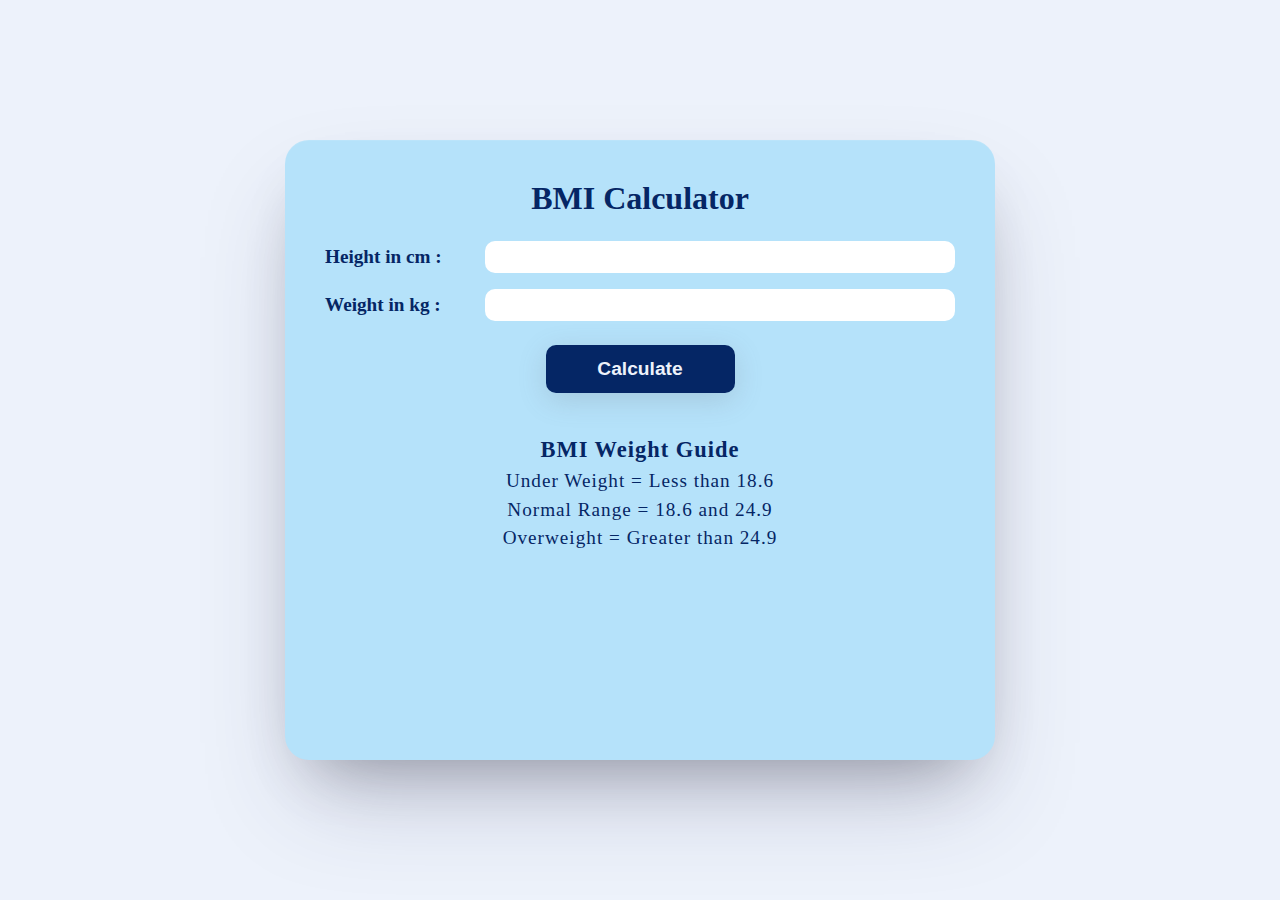
<file: BMI Calculator/index.html>
<!DOCTYPE html>
<html lang="en">
<head>
    <meta charset="UTF-8">
    <meta name="viewport" content="width=device-width, initial-scale=1.0">
    <title>BMI Calculator</title>
    <link rel="icon" href="logo.png">
    <link rel="stylesheet" href="style.css">
</head>
<body>
    <!-- Body Mass Index -->

    <div class="container">
        <h1>BMI Calculator</h1>
        <form>
            <div class="box">
                <label for="height">Height in cm : </label>
                <input type="text" id="height">
            </div>

            <div class="box">
                <label for="weight">Weight in kg : </label>
                <input type="text" id="weight">
            </div>

            <button>Calculate</button>
        </form>

        <div id="rst1" style="display: none;"></div>

        <div class="guide">
            <h3>BMI Weight Guide</h3>
            <p>Under Weight = Less than 18.6</p>
            <p>Normal Range = 18.6 and 24.9</p>
            <p>Overweight = Greater than 24.9</p>
        </div>
         
    </div>
    <script src="app.js"></script>
</body>
</html>
</file>
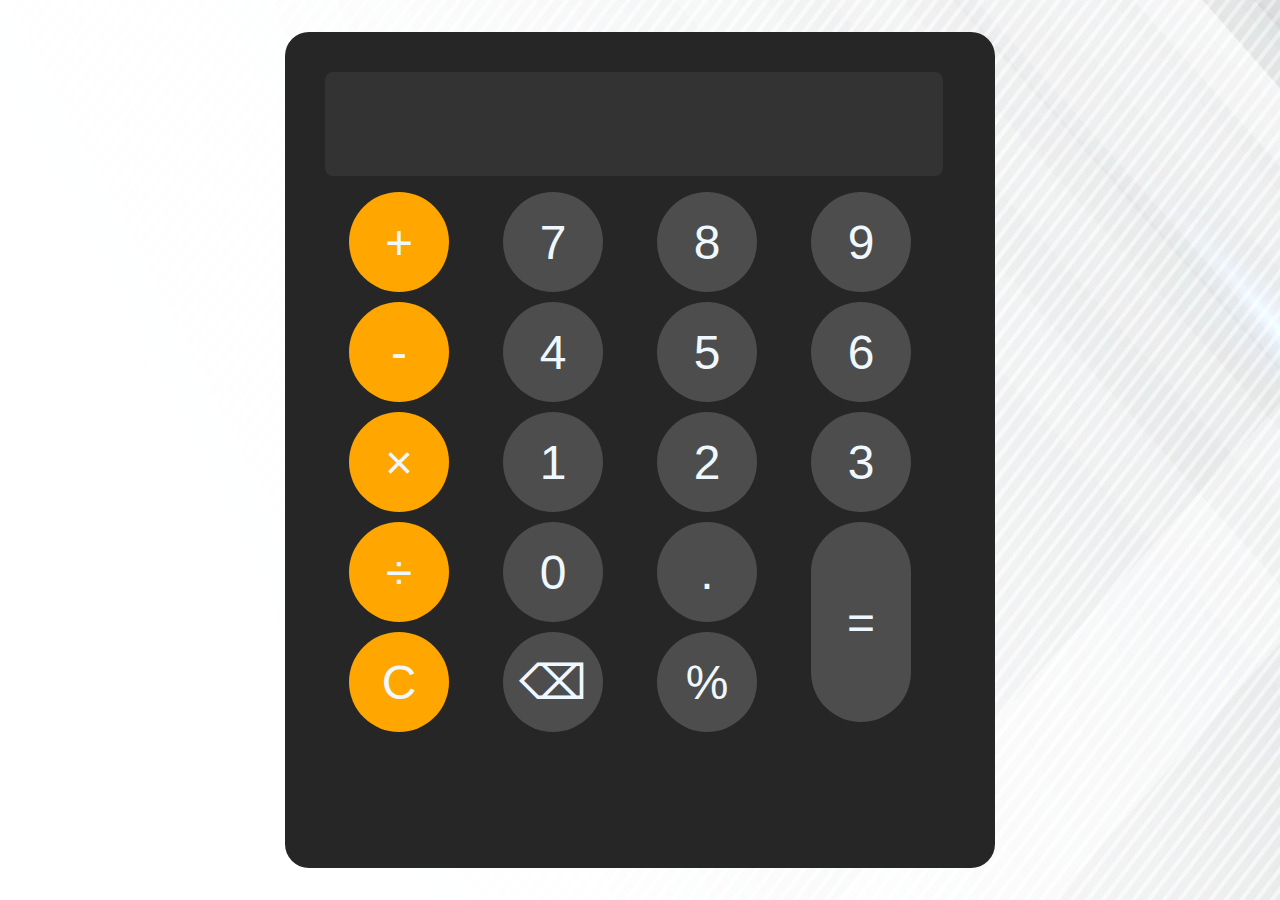
<file: Calculator/index.html>
<!DOCTYPE html>
<html lang="en">
<head>
    <meta charset="UTF-8">
    <meta name="viewport" content="width=device-width, initial-scale=1.0">
    <title>Calculator</title>
    <link rel="icon" href="calculator-icon-1.png">
    <link rel="stylesheet" href="style.css">
</head>
<body>
    <div class="container">
        <input id="userInput" readonly>
        <div class="main">
            <button onclick="appendToDisplay('+')" class="operator-btn">+</button>
            <button onclick="appendToDisplay('7')">7</button>
            <button onclick="appendToDisplay('8')">8</button>
            <button onclick="appendToDisplay('9')">9</button>
            <button onclick="appendToDisplay('-')" class="operator-btn">-</button>
            <button onclick="appendToDisplay('4')">4</button>
            <button onclick="appendToDisplay('5')">5</button>
            <button onclick="appendToDisplay('6')">6</button>
            <button onclick="appendToDisplay('*')" class="operator-btn">×</button>
            <button onclick="appendToDisplay('1')">1</button>
            <button onclick="appendToDisplay('2')">2</button>
            <button onclick="appendToDisplay('3')">3</button>
            <button onclick="appendToDisplay('/')" class="operator-btn">÷</button>
            <button onclick="appendToDisplay('0')">0</button>
            <button onclick="appendToDisplay('.')">.</button>
            <button onclick="calculate()" class="equal">=</button>
            <button onclick="clearDisplay()" class="operator-btn">C</button>
            <button onclick="removeElement()">&#x232B</button>
            <button onclick="appendToDisplay('%')">%</button>
        </div>
    </div>
    <script src="app.js"></script>
</body>
</html>
</file>
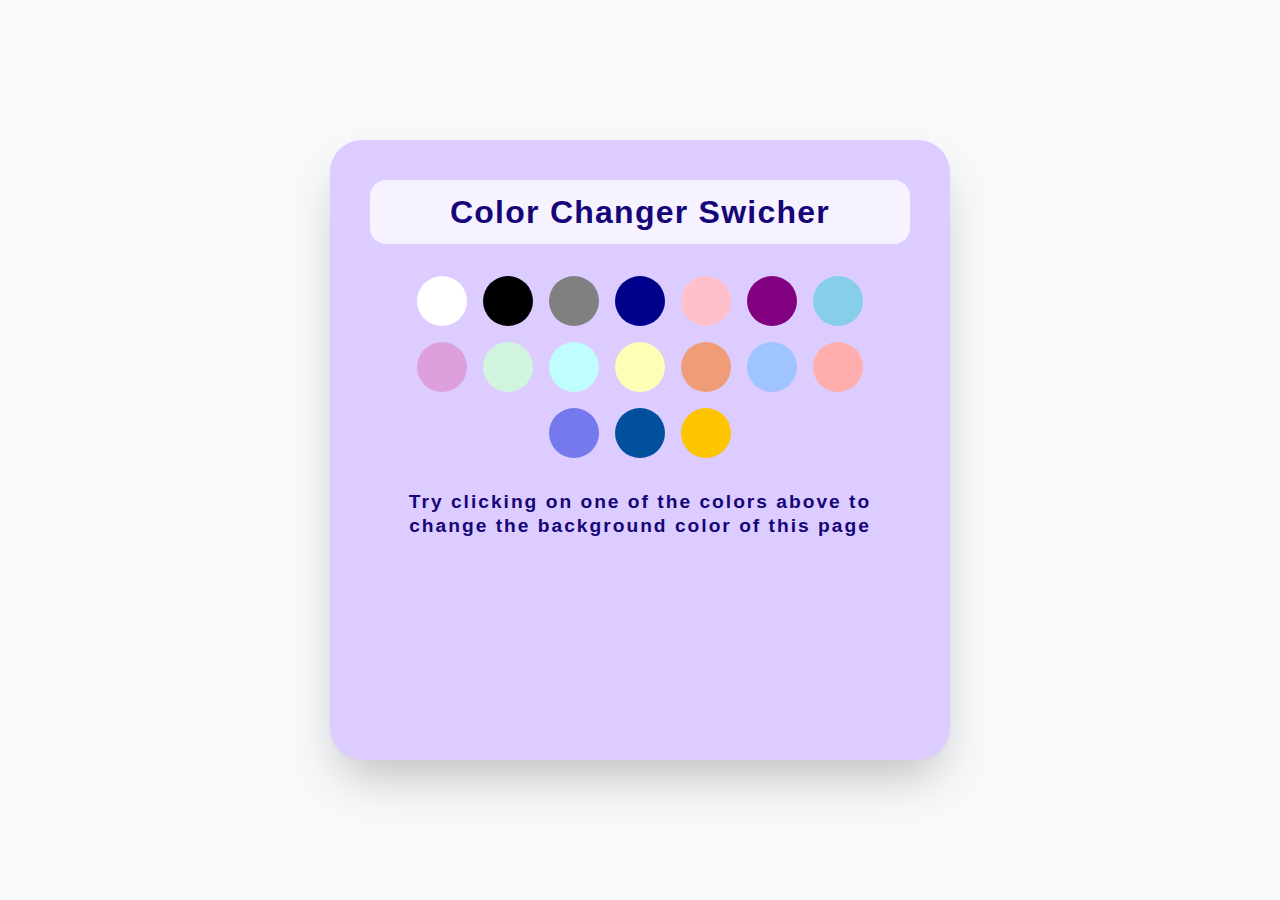
<file: Color Changer/index.html>
<!DOCTYPE html>
<html lang="en">
<head>
    <meta charset="UTF-8">
    <meta name="viewport" content="width=device-width, initial-scale=1.0">
    <title>Color Changer</title>
    <link rel="icon" href="logo.jpg">
    <link rel="stylesheet" href="style.css">
</head>
<body>
    <div class="container">
        <h1>Color Changer Swicher</h1>
        <div class="main">
            <button class="btn" id="white"></button>
            <button class="btn" id="black"></button>
            <button class="btn" id="gray"></button>
            <button class="btn" id="darkblue"></button>
            <button class="btn" id="pink"></button>
            <button class="btn" id="purple"></button>
            <button class="btn" id="skyblue"></button>
            <button class="btn" id="plum"></button>
            <button class="btn" id="d0f4de"></button>
            <button class="btn" id="c0fdff"></button>
            <button class="btn" id="fdffb6"></button>
            <button class="btn" id="f19c79"></button>
            <button class="btn" id="a0c4ff"></button>
            <button class="btn" id="ffadad"></button>
            <button class="btn" id="dvoilete"></button>
            <!-- <button class="btn" id="ffc6ff"></button> -->
            <button class="btn" id="dgreen"></button>
            <button class="btn" id="fdc500"></button>
            
        </div>
        <p>Try clicking on one of the colors above to change the background color of this page</p>
    </div>
    <script src="app.js"></script>
</body>
</html>
</file>
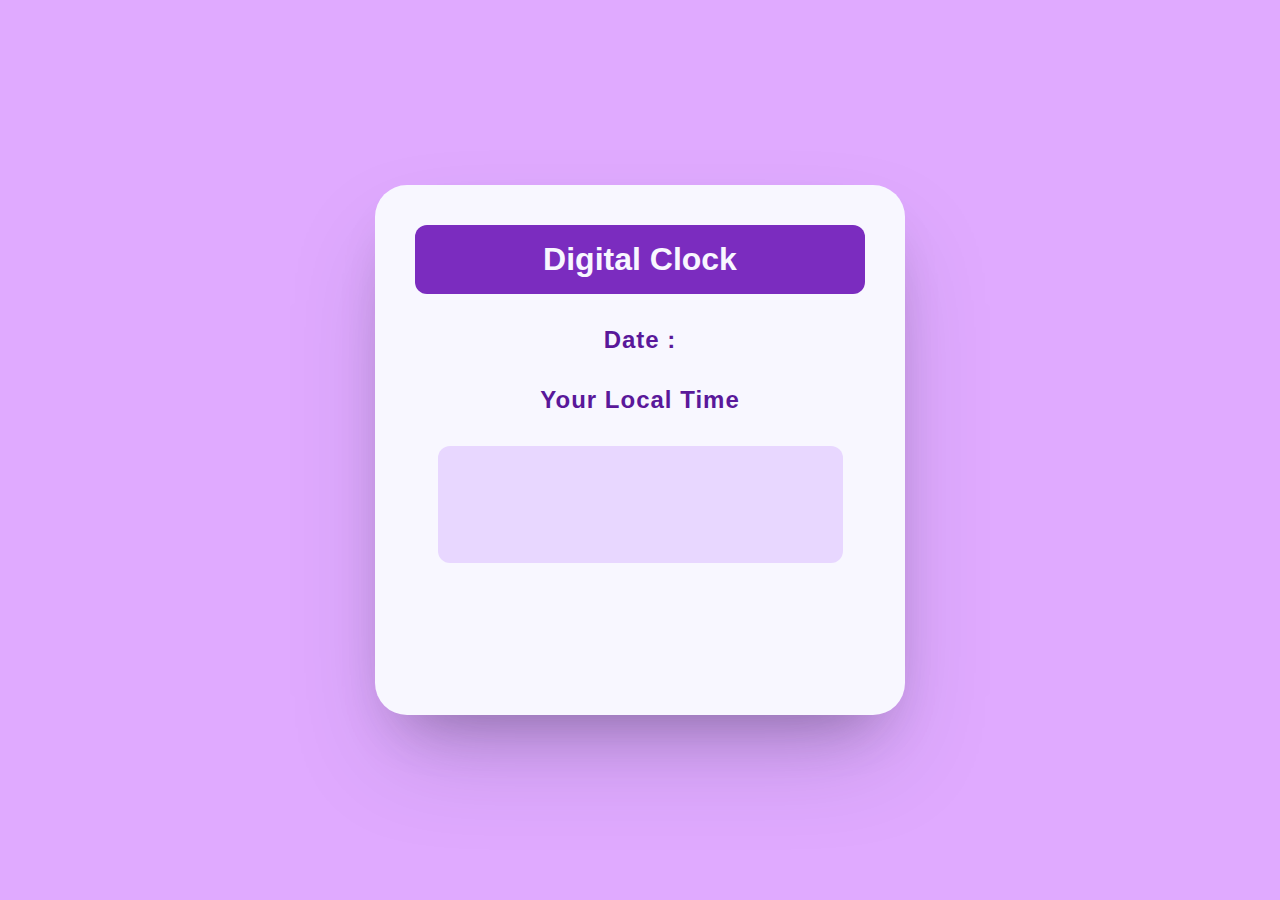
<file: Digital Clock/index.html>
<!DOCTYPE html>
<html lang="en">
<head>
    <meta charset="UTF-8">
    <meta name="viewport" content="width=device-width, initial-scale=1.0">
    <title>Digital Clock</title>
    <link rel="icon" href="logo.webp">
    <link rel="stylesheet" href="style.css">
</head>
<body>
    <div class="container">
        <h1>Digital Clock</h1>
        <p>Date : <span id="day"></span></p>
        <p>Your Local Time</p>
        <div id="clock"></div>
    </div>
    <script src="app.js"></script>
</body>
</html>
</file>
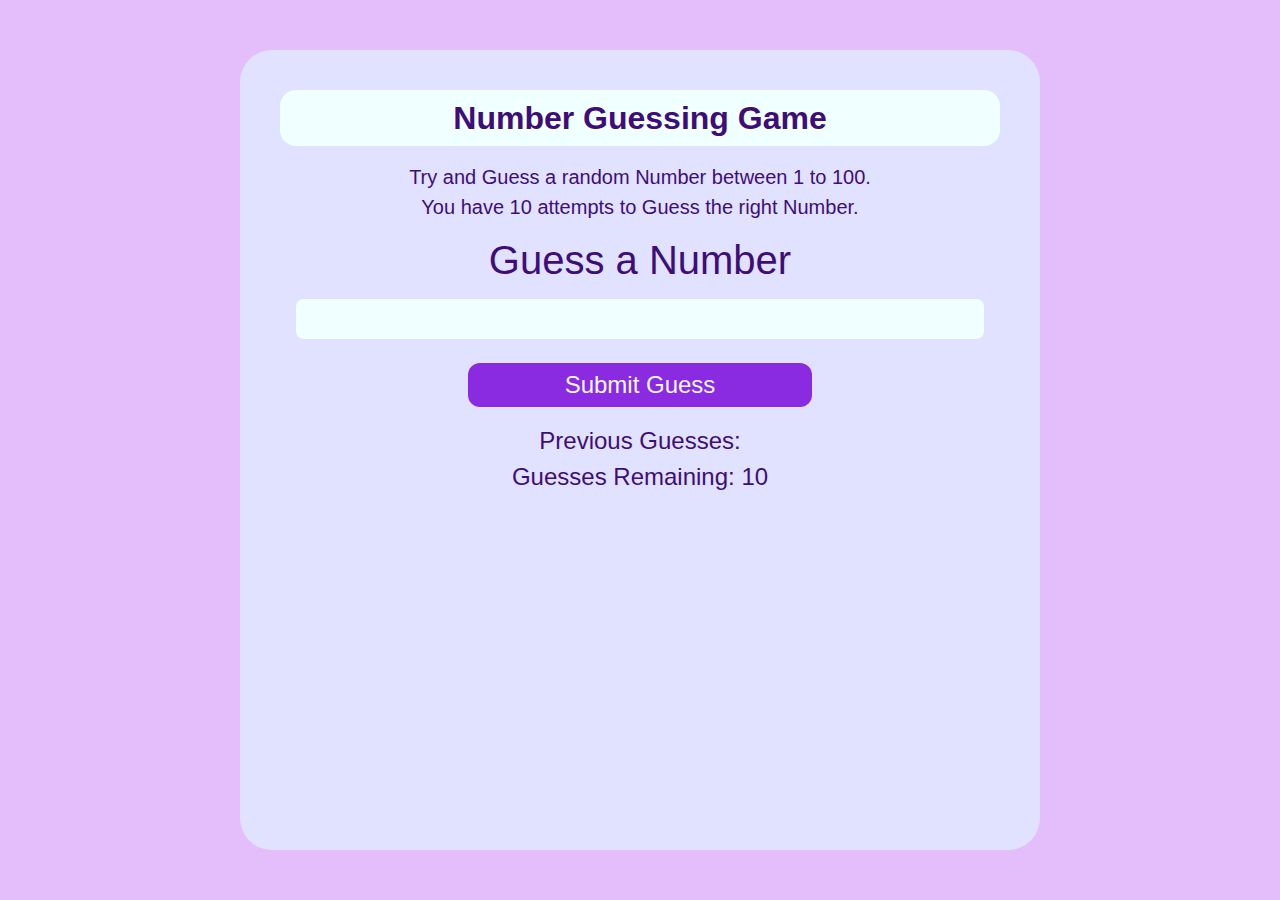
<file: Guess the Number Game/index.html>
<!DOCTYPE html>
<html lang="en">
<head>
    <meta charset="UTF-8">
    <meta name="viewport" content="width=device-width, initial-scale=1.0">
    <title>Guess the Number Game</title>
    <link rel="stylesheet" href="style.css">
    <link rel="icon" href="logo.webp">
</head>
<body>
    <div class="container">
        <h1>Number Guessing Game</h1>
        <p>Try and Guess a random Number between 1 to 100.</p>
        <p>You have 10 attempts to Guess the right Number.</p>
        
        <form>
            <label for="userInput" id="guess">Guess a Number</label>
            <input type="text" class="num" id="userInput">
            <input type="submit" value="Submit Guess" class="sbt" id="subt">
        </form>
        
        <div class="resultPara">
            <p>Previous Guesses: <span class="guesses"></span></p>
            <p>Guesses Remaining: <span class="lastResult">10</span></p>
            <p class="lowOrHigh"></p>
        </div>
    </div>
    <script src="app.js"></script>
</body>
</html>
</file>
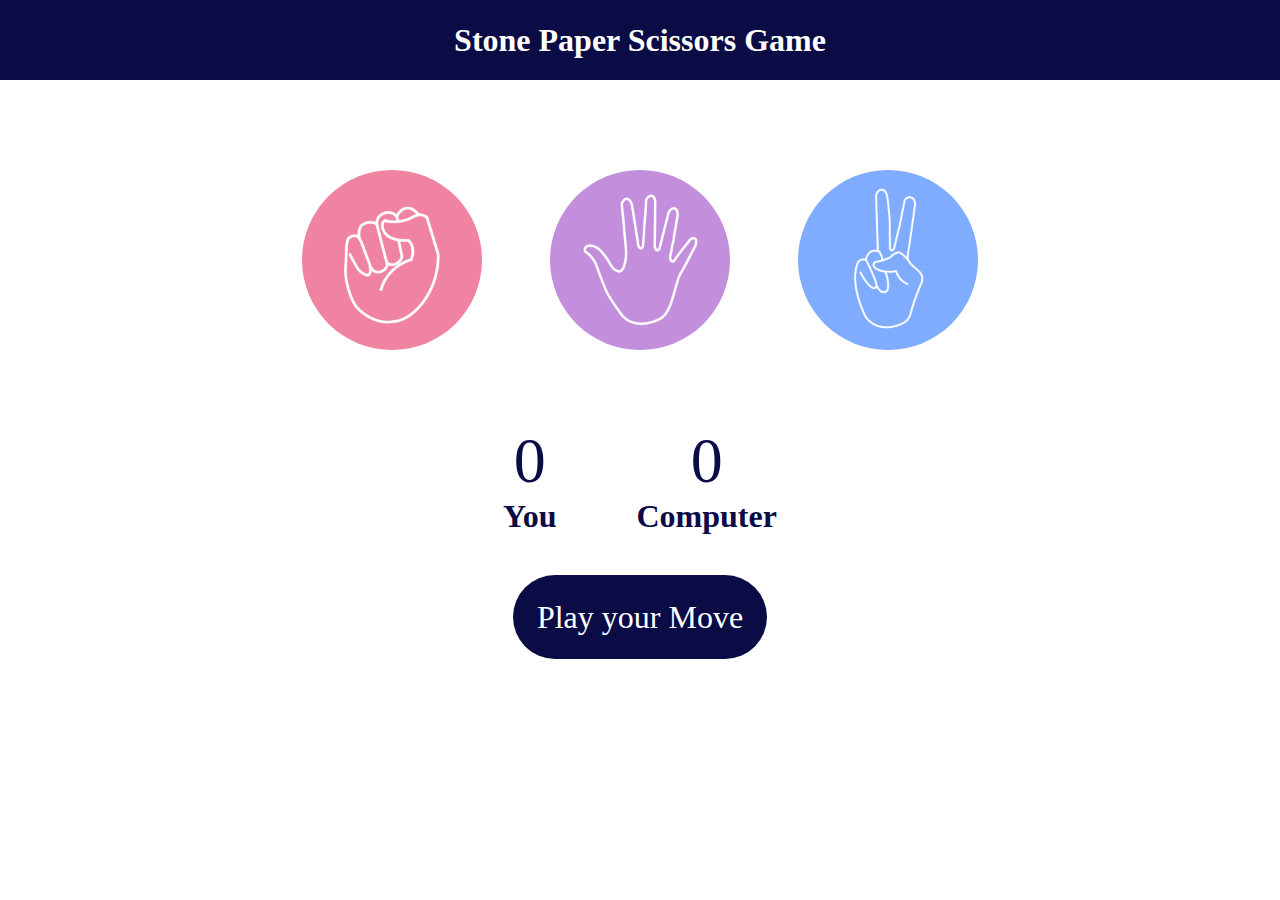
<file: Stone Paper Scissor Game/index.html>
<!DOCTYPE html>
<html lang="en">
<head>
    <meta charset="UTF-8">
    <meta name="viewport" content="width=device-width, initial-scale=1.0">
    <title>Stone Paper Scissors Game</title>
    <link rel="icon" href="images/Logo.png">
    <link rel="stylesheet" href="style.css">
</head>
<body>
    <h1>Stone Paper Scissors Game</h1>

    <div class="choices">
        <div class="choice" id="stone">
            <img src="images/rock.png" alt="Stone Image">
        </div>
        <div class="choice" id="paper">
            <img src="images/paper.png" alt="Paper Image">
        </div>
        <div class="choice" id="scissors">
            <img src="images/scissors.png" alt="Scissors Image">
        </div>
    </div>

    <div class="score-board">
        <div class="score">
            <p id="user-score">0</p>
            <p class="player">You</p>
        </div>
        <div class="score">
            <p id="comp-score">0</p>
            <p class="player">Computer</p>
        </div>
    </div>

    <div class="msg-container">
        <p id="msg">Play your Move</p>
    </div>
    <script src="app.js"></script>
</body>
</html>
</file>
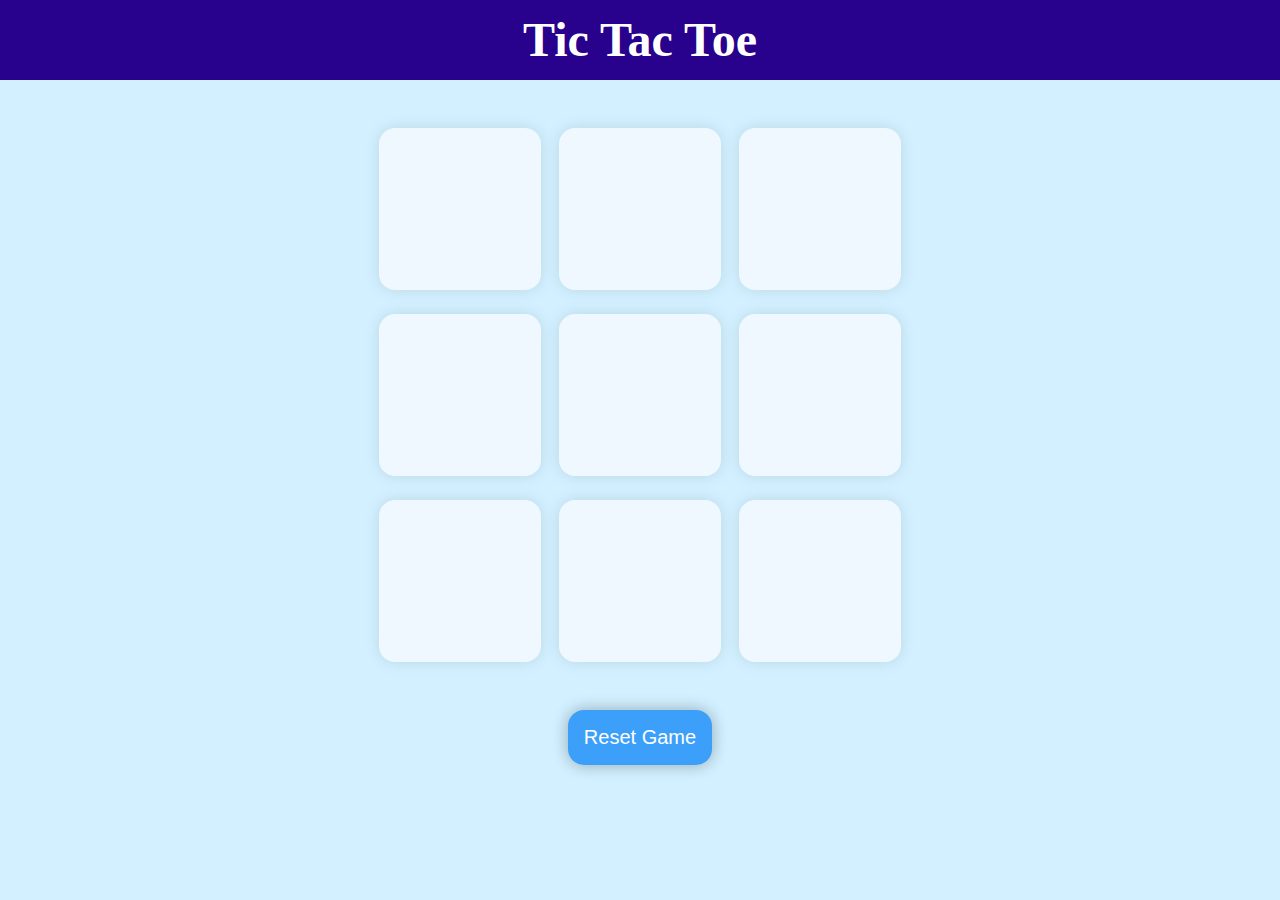
<file: Tic Tac Toe Game/index.html>
<!DOCTYPE html>
<html lang="en">
<head>
    <meta charset="UTF-8">
    <meta name="viewport" content="width=device-width, initial-scale=1.0">
    <title>Tic Tac Toe</title>
    <link rel="icon" href="logo.png">
    <link rel="stylesheet" href="style.css">
</head>
<body>
    <h1>Tic Tac Toe</h1>
    <div class="msg-container hide">
        <p id="msg">Winner!</p>
        <button id="newGame-btn">New Game</button>
    </div>
    <div class="container">
        <div class="game">
            <button class="box"></botton>
            <button class="box"></botton>
            <button class="box"></botton>
            <button class="box"></botton>
            <button class="box"></botton>                
            <button class="box"></botton>
            <button class="box"></botton>                    
            <button class="box"></botton>
            <button class="box"></botton>
        </div>
    </div>
    <button id="reset-btn">Reset Game</button>
    <script src="app.js"></script>
</body>
</html>
</file>
<file: BMI Calculator/style.css>
* {
    margin: 0;
    padding: 0;
}

body {
    display: flex;
    justify-content: center;
    align-items: center;
    min-height: 100vh;
    background-color: #edf2fb;
    color: #052665;
}
.container {
    width: 70vh;
    height: 60vh;
    background-color: #b5e2fa;
    box-shadow: rgba(255, 255, 255, 0.1) 0px 1px 1px 0px inset, rgba(50, 50, 93, 0.25) 0px 50px 100px -20px, rgba(0, 0, 0, 0.3) 0px 30px 60px -30px;
    padding: 2.5rem;
    border-radius: 1.5rem;
}

h1 {
    text-align: center;
}

form {
    margin-top: 1rem;
}

.box {
    display: flex;
    justify-content: space-between;
    align-items: center;
}

form label {
    font-size: 1.2rem;
    font-weight: bold;
}

form input {
    width: 72%;
    height: 2rem;
    border: none;
    border-radius: 10px;
    margin: 0.5rem 0;
    padding-left: 1rem;
    font-size: 1rem;
    color: #052665;
}

form input:focus-within {
    outline: none;
    border: 2px solid #0fa3b1;
}

button {
    width: 30%;
    height: 3rem;
    padding: 1.25rem;
    display: flex;
    margin: 1rem auto;
    border-radius: 10px;
    justify-content: center;
    align-items: center;
    border: none;
    font-size: 1.2rem;
    font-weight: bold;
    color: #edf2fb;
    background-color: #052665;
    box-shadow: rgba(100, 100, 111, 0.2) 0px 7px 29px 0px;
    transition: scale 0.4s ease-in;
}

button:hover {
    scale: 1.1;
}

#rst1 {
    text-align: center;
    font-size: 1.5rem;
    font-weight: bold;
    margin-top: 2rem;
    background-color:#f9f7f3;
    height: 3rem;
    line-height: 2;
    border-radius: 10px;
}

.guide {
    text-align: center;
    line-height: 1.5;
    font-size: 1.2rem;
    letter-spacing: 1px;
    margin: 2.5rem;
}

.rst2 {
    text-align: center;
}
</file>
<file: Calculator/style.css>
* {
    margin: 0;
    padding: 0;
}

body {
    display: flex;
    align-items: center;
    justify-content: center;
    min-height: 100vh;
    background-color: aliceblue;
    background-image: url("bg.jpg");
}

.container {
    height: 84vh;
    width: 70vh;
    background-color: hsl(0, 0%, 15%);
    border-radius: 1.5rem;
    padding: 2.5rem;
    /* overflow: hidden; */
}

input {
    width: 88%;
    height: 6rem;
    outline: none;
    border: none;
    border-radius: 0.5rem;
    padding: 0.25rem 2rem;
    font-size: 4rem;
    background-color: hsl(0, 0%, 20%);
    color: aliceblue;
}

.main {
    display: grid;
    grid-template-columns: repeat(4, 1fr);
    gap: 10px;
    margin: 1rem 0 0 1.5rem;
}

/* 
Display flex not good for reponsive website bcz all btns change their position.

.main {
    display: flex;
    gap: 10px;
    flex-wrap: wrap;
    margin: 1rem;
    justify-content: space-between;
    align-items: center;
} */

button {
    height: 100px;
    width: 100px;
    border-radius: 50%;
    border: none;
    font-size: 3rem;
    background-color: hsl(0, 0%, 30%);
    color: aliceblue;
    cursor: pointer;
}

button:hover {
    background-color: hsl(0, 0%, 40%);
}

button:active {
    background-color: hsl(0, 0%, 50%);
}

.operator-btn {
    background-color: hsl(39, 100%, 50%);
}

.operator-btn:hover {
    background-color: hsl(39, 100%, 60%);
}

.operator-btn:active {
    background-color: hsl(39, 100%, 70%);
}

.equal {
    height: 200px;
    grid-column: 4 / 5;
    grid-row: 4 / 6;
    border-radius: 50% / 25%;
}
</file>
<file: Color Changer/style.css>
* {
    margin: 0;
    padding: 0;
    text-align: center;
}

body {
    font-family: Arial, Helvetica, sans-serif;
    display: flex;
    justify-content: center;
    align-items: center;
    min-height: 100vh;
    background-color: #f8f9fa;
}

.container {
    border-radius: 2rem;
    width: 60vh;
    height: 60vh;
    background-color: #dcccff;
    padding: 2.5rem;
    box-shadow: rgba(0, 0, 0, 0.25) 0px 25px 50px -12px;
}

h1 {
    letter-spacing: 1.25px;
    height: 3rem;
    line-height: 3rem;
    background-color: #f6f2ff;
    border-radius: 1rem;
    padding: 0.5rem;
    color: #150578;
}

@media (max-width: 524px) {
    h1 {
        font-size: 1.5rem;
    }

    .container {
        height: 70vh;
    }
}


.main {
    margin: 1.5rem;
    display: flex;
    justify-content: center;
    flex-wrap: wrap;
}

.btn {
    height: 50px;
    width: 50px;
    margin: 0.5rem;
    border-radius: 50%;
    border: none;
    cursor: pointer;
}

.btn:hover {
    scale: 1.05;
}

.btn:active {
    /* box-shadow: 2px 1px 4px rgba(0, 0, 0, 0.5); */
    /* box-shadow: rgba(0, 0, 0, 0.15) 1.95px 1.95px 2.6px; */
    box-shadow: rgb(204, 219, 232) 3px 3px 6px 0px inset, rgba(255, 255, 255, 0.5) -3px -3px 6px 1px inset;
    
}

p {
    line-height: 1.5rem;
    letter-spacing: 2px;
    font-size: 1.2rem;
    color: #150578;
    font-weight: 600;
}

@media (max-width: 413px) {
    h1 {
        font-size: 1.2rem;
    }

    p {
        font-size: 1rem;
    }

    .container {
        height: 80vh;
        padding: 1.5rem;
    }
}

@media (max-width: 366px) {
    h1 {
        font-size: 1.15rem;
    }

    p {
        font-size: 1rem;
    }

    .container {
        height: 85vh;
        padding: 1rem;
    }
}


#white {
    background-color: #fff;
}

#black {
    background-color: #000;
}
#gray {
    background-color: gray;
}

#darkblue {
    background-color: darkblue;
}

#pink {
    background-color: pink;
}

#plum {
    background-color: plum;
}

#skyblue {
    background-color: skyblue;
}

#purple {
    background-color: purple;
}

#d0f4de {
    background-color: #d0f4de;
}

#fdffb6 {
    background-color: #fdffb6;
}

#ffadad {
    background-color: #ffadad;
}

#a0c4ff {
    background-color: #a0c4ff;
}

/* #ffc6ff {
    background-color: #ffc6ff;
} */

#c0fdff {
    background-color: #c0fdff;
}

#dvoilete {
    background-color: #7678ed;
}

#f19c79 {
    background-color: #f19c79;
}

#fdc500 {
    background-color: #fdc500;
}

#dgreen {
    background-color: #00509d;
}
</file>
<file: Digital Clock/style.css>
* {
    margin: 0;
    padding: 0;
    text-align: center;
}

body {
    font-family: Arial, sans-serif;
    height: 100vh;
    /* background-color:  #e4c1f9; */
    background-color: #e0aaff;
    display: flex;
    justify-content: center;
    align-items: center;
}

.container {
    height: 50vh;
    width: 50vh;
    background-color: #f8f7ff;
    padding: 2.5rem;
    border-radius: 2rem;
    box-shadow: rgba(50, 50, 93, 0.25) 0px 50px 100px -20px, rgba(0, 0, 0, 0.3) 0px 30px 60px -30px;
    transition: scale 0.5s ease-in;
}

.container:hover {
    scale: 1.05;
}

h1 {
    font-size: 2rem;
    background-color: #7b2cbf;
    border-radius: 0.75rem;
    padding: 1rem;
    color: #f8f7ff;
}

p {
    font-size: 1.5rem;
    letter-spacing: 1px;
    color: #5a189a;
    margin: 2rem 0;
    font-weight: bold;
}

#clock {
    height: 13vh;
    background-color: #e8d7ff;
    color: #5a189a;
    border-radius: 0.75rem;
    width: 90%;
    display: flex;
    justify-content: center;
    align-items: center;
    margin: auto;
    font-size: 2.5rem;
    font-weight: bolder;
}

@media (max-width : 300px) {
    #clock {
        font-size: 2rem;
    }

    .container {
        height: 57vh;
    }
}
</file>
<file: Guess the Number Game/style.css>
* {
    margin: 0;
    padding: 0;
    text-align: center;
    font-family: Arial, Helvetica, sans-serif;
}

body {
    display: flex;
    align-items: center;
    justify-content: center;
    min-height: 100vh;
    background-color: rgb(228, 190, 251);
}

.container {
    background-color: rgb(224, 226, 255);
    height: 80vh;
    width: 80vh;
    padding: 2.5rem;
    border-radius: 2rem;
    color: rgb(63, 13, 120);
}

h1 {
    height: 3rem;
    background-color: azure;
    display: flex;
    justify-content: center;
    align-items: center;
    border-radius: 1rem;
    padding: 0.25rem;
    margin-bottom: 1rem;
}

p {
    font-size: 1.25rem;
    line-height: 1.5;
}

form {
    display: flex;
    flex-direction: column;
    margin: 1rem;
    font-size: 2.5rem;
}

.num {
    height: 2rem;
    margin: 1rem 0 1.5rem;
    outline: none;
    border: none;
    border-radius: 0.5rem;
    font-size: 1.25rem;
    background-color: azure;
    padding: 0.25rem;
    color: rgb(63, 13, 120);
}

.num:focus-within {
    border: 2px solid rgb(192, 132, 249);
}

.sbt {
    width: 50%;
    margin: auto;
    border-radius: 0.75rem;
    font-size: 1.5rem;
    padding: 0.5rem;
    border: none;
    background-color: blueviolet;
    color: aliceblue;
    transition: scale 0.5s ease-in-out;
}

.sbt:hover {
    scale: 1.05;
}

.sbt:active {
    background-color: rgb(104, 22, 180);
}

.resultPara p {
    font-size: 1.5rem;
}

.lowOrHigh {
    margin-bottom: 2rem;
}

@media (max-width: 615px){
    .container {
        height: 100vh;
    }
    h1 {
        height: 4rem;
    }

    body {
        background-color: rgb(224, 226, 255);
    }
}

@media (max-width: 456px){
    .sbt {
        width: 70%;
    }
}
</file>
<file: Stone Paper Scissor Game/style.css>
* {
    margin: 0;
    padding: 0;
    text-align: center;
}

h1 {
    background-color: rgb(11, 11, 70);
    color: #ffffff;
    height: 5rem;
    line-height: 5rem;
}

.choice {
    height: 200px;
    width: 200px;
    border-radius: 50%;
    display: flex;
    justify-content: center;
    align-items: center;
}

.choice:hover {
    background-color:  rgb(11, 11, 70);
    cursor: pointer;
}

img {
    height: 180px;
    width: 180px;
    object-fit: cover;
    border-radius: 50%;
}

.choices {
    margin-top: 5rem;
    display: flex;
    justify-content: center;
    gap: 3rem;
}

.score-board {
    margin-top: 4rem;
    display: flex;
    justify-content: center;
    gap: 5rem;
    font-size: 2rem;
    color:  rgb(11, 11, 70);
}

#user-score, 
#comp-score {
    font-size: 4rem;
}

.player {
    font-weight: 600;
}

.msg-container {
    margin-top: 4rem;
}

#msg {
    display: inline;
    background-color: rgb(11, 11, 70);
    color: #ffffff;
    font-size: 2rem;
    padding: 1.5rem;
    border-radius: 3rem;
}
</file>
<file: Tic Tac Toe Game/style.css>
* {
    margin: 0;
    padding: 0;
}

body {
    /* background-color: rgb(255, 210, 215); */
    background-color: rgb(210, 240, 255);
    text-align: center;
}

h1 {
    background-color:  rgb(40, 1, 140);
    color: #fff;
    font-size: 3rem;
    /* text-decoration: underline; */
    height: 5rem;
    line-height: 5rem;
}
.container {
    height: 70vh;
    background-color: rgb(210, 240, 255);
    display: flex;
    justify-content: center;
    align-items: center;
}

.game {
    height: 60vmin;
    width: 60vmin;;
    display: flex;
    flex-wrap: wrap;
    justify-content: center;
    align-items: center;
    gap: 2vmin;
}

.box {
    width: 18vmin;
    height: 18vmin;
    border-radius: 1rem;
    border: none;
    box-shadow: 0 0 1rem rgba(0, 0, 0, 0.1);
    font-size: 8vmin;
    /* color: brown; */
    background-color: aliceblue;
    cursor: pointer;
}

.box:hover {
    background-color: rgb(230, 240, 250);
}

.O {
    color: brown;
}
.X {
    color: darkblue;
}

#reset-btn {
    padding: 1rem;
    font-size: 1.25rem;
    background-color: rgb(60, 160, 250);
    color: #fff;
    border-radius: 1rem;
    box-shadow: 0 0 1rem rgba(0, 0, 0, 0.3);
    border: none;
}

#reset-btn:hover {
    background-color: rgb(49, 100, 194);
}

#newGame-btn {
    margin-top: 1rem;
    padding: 1rem;
    font-size: 1.25rem;
    background-color: rgb(60, 160, 250);
    color: aliceblue;
    border-radius: 1rem;
    box-shadow: 0 0 1rem rgba(0, 0, 0, 0.3);
    border: none;
}


#newGame-btn:hover {
    background-color: rgb(49, 100, 194);
}

#msg {
    color: rgb(40, 1, 140);
    font-size: 2rem;
    font-weight: bold;
}

.msg-container {
    margin-top: 3vmin;
}

.hide {
    display: none;
}
</file>
